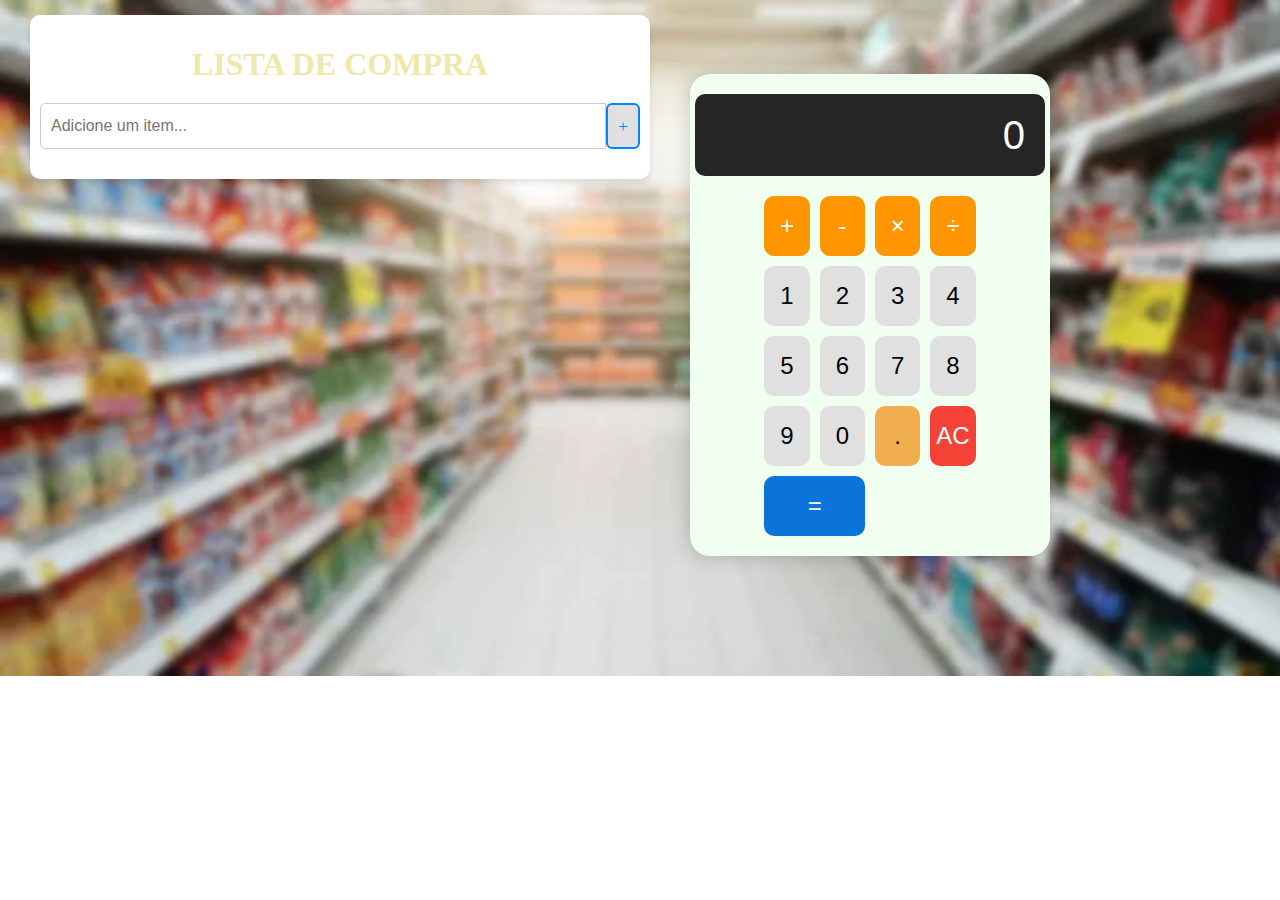
<file: lista de compras/index.html>
<!DOCTYPE html>
<html lang="en">

<head>
    <meta charset="UTF-8">
    <meta name="viewport" content="width=device-width, initial-scale=1.0">
    <title>Lista de Compras</title>
    <link rel="stylesheet" href="styles.css">

<body>
    <div class="container2">
        <div class="calculator">
            <input type="text" class="calculator-screen" id="calculator-screen" disabled>
            <div class="calculator-keys">
                <button type="button" class="operator" value="+">+</button>
                <button type="button" class="operator" value="-">-</button>
                <button type="button" class="operator" value="*">&times;</button>
                <button type="button" class="operator" value="/">&divide;</button>
                <button type="button" value="1">1</button>
                <button type="button" value="2">2</button>
                <button type="button" value="3">3</button>
                <button type="button" value="4">4</button>
                <button type="button" value="5">5</button>
                <button type="button" value="6">6</button>
                <button type="button" value="7">7</button>
                <button type="button" value="8">8</button>
                <button type="button" value="9">9</button>
                <button type="button" value="0">0</button>
                <button type="button" class="decimal" value=".">.</button>
                <button type="button" class="all-clear" value="all-clear">AC</button>
                <button type="button" class="equal-sign" value="=">=</button>
            </div>
        </div>
    </div>
    <div class="container">

        <h1>LISTA DE COMPRA</h1>

        <form id="item-form">
            <input type="text" id="item-input" placeholder="Adicione um item..." required>
            <button type="submit" class="add-btn">+</button>
            

        </form>
        <ul id="item-list"></ul>

    </div>
    <script src="script.js"></script>
</body>

</html>
</file>
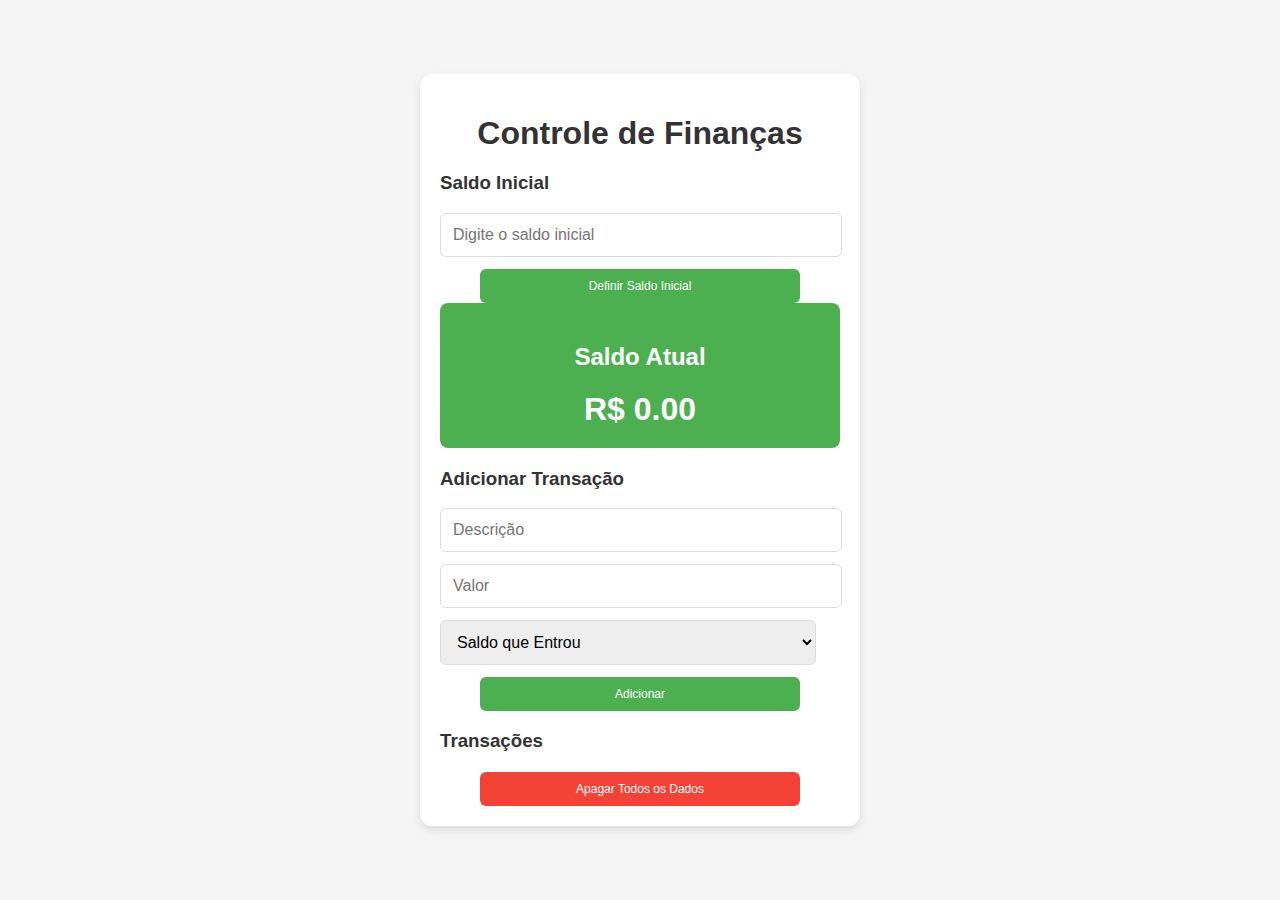
<file: projeto-controle-de-finanças/index.html>
<!DOCTYPE html>
<html lang="en">
<head>
    <meta charset="UTF-8">
    <meta name="viewport" content="width=device-width, initial-scale=1.0">
    <title>Controle de Finanças</title>
    <link rel="stylesheet" href="styles.css">
</head>
<body>
    <div class="container">
        <h1>Controle de Finanças</h1>
        <div class="initial-balance-form">
            <h3>Saldo Inicial</h3>
            <input type="number" id="initialBalance" placeholder="Digite o saldo inicial">
            <button id="setInitialBalanceBtn">Definir Saldo Inicial</button>
        </div>
        <div class="balance-card">
            <h2>Saldo Atual</h2>
            <div class="balance-amount" id="balance">R$ 0.00</div>
        </div>
        <div class="transaction-form">
            <h3>Adicionar Transação</h3>
            <input type="text" id="description" placeholder="Descrição">
            <input type="number" id="amount" placeholder="Valor">
            <select id="transactionType">
                <option value="income">Saldo que Entrou</option>
                <option value="expense">Dívida</option>
            </select>
            <button id="addTransactionBtn">Adicionar</button>
        </div>
        <div class="transactions">
            <h3>Transações</h3>
            <ul id="transactionList"></ul>
        </div>
        <button id="clearAllBtn">Apagar Todos os Dados</button>
    </div>
    <script src="script.js"></script>
</body>
</html>
</file>
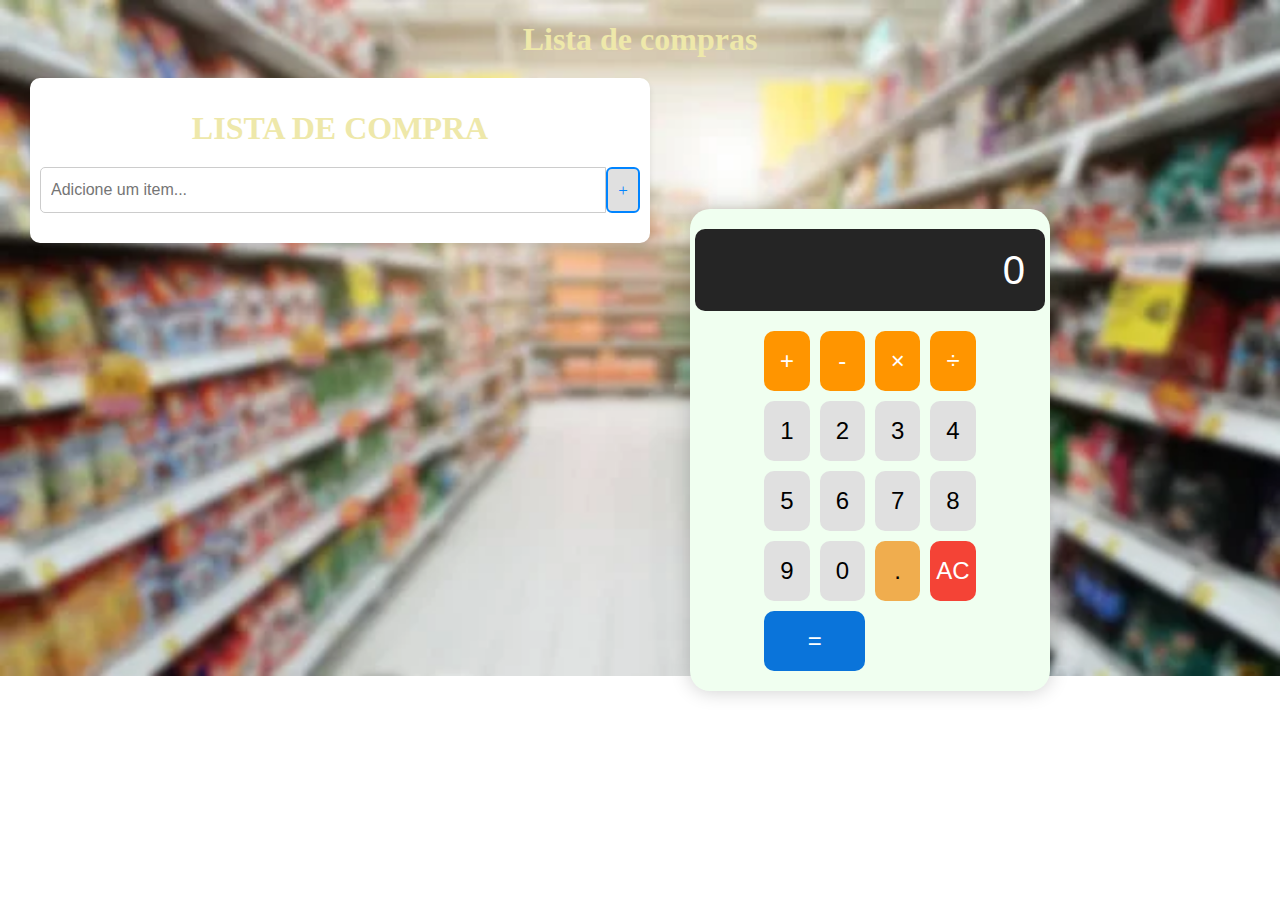
<file: projeto-git/index.html>
<!DOCTYPE html>
<html lang="en">

<head>
    <meta charset="UTF-8">
    <meta name="viewport" content="width=device-width, initial-scale=1.0">
    <title>Lista de Compras</title>
    <link rel="stylesheet" href="styles.css">

<body> 
    <h1>Lista de compras</h1>
    <div class="container-cal">
        <div class="calculator">
            <input type="text" class="calculator-screen" id="calculator-screen" disabled>
            <div class="calculator-keys">
                <button type="button" class="operator" value="+">+</button>
                <button type="button" class="operator" value="-">-</button>
                <button type="button" class="operator" value="*">&times;</button>
                <button type="button" class="operator" value="/">&divide;</button>
                <button type="button" value="1">1</button>
                <button type="button" value="2">2</button>
                <button type="button" value="3">3</button>
                <button type="button" value="4">4</button>
                <button type="button" value="5">5</button>
                <button type="button" value="6">6</button>
                <button type="button" value="7">7</button>
                <button type="button" value="8">8</button>
                <button type="button" value="9">9</button>
                <button type="button" value="0">0</button>
                <button type="button" class="decimal" value=".">.</button>
                <button type="button" class="all-clear" value="all-clear">AC</button>
                <button type="button" class="equal-sign" value="=">=</button>
            </div>
        </div>
    </div>
    <div class="container">

        <h1>LISTA DE COMPRA</h1>

        <form id="item-form">
            <input type="text" id="item-input" placeholder="Adicione um item..." required>
            <button type="submit" class="add-btn">+</button>
            

        </form>
        <ul id="item-list"></ul>

    </div>
    <script src="script.js"></script>
</body>

</html>
</file>
<file: lista de compras/styles.css>
body{
  background-image: url('./img/bg.jpg');
  background-repeat: no-repeat;
  background-size: cover;
  background-position: center top;

}
.container2 {
  position: absolute;
  top: 35%;
  right: 50px;
  transform: translate(-50%, -50%);
  transition: transform 0.3s;
  -webkit-transform: translate(-50%, -50%);
  -moz-transform: translate(-50%, -50%);
  -ms-transform: translate(-50%, -50%);
  -o-transform: translate(-50%, -50%);
}

.calculator {
  border-radius: 20px;
  box-shadow: 0px 0px 20px 0px rgba(0, 0, 0, 0.2);
  overflow: hidden;
  width: 320px;
  background-color: #f0fff0;
  padding: 20px;
  display: flex;
  flex-direction: column;
  align-items: center;
}

.calculator-screen {
  width: 100%;
  height: 80px;
  border: none;
  background-color: #252525;
  color: #fff;
  text-align: right;
  padding-right: 20px;
  padding-left: 10px;
  font-size: 2.5rem;
  border-radius: 10px;
  margin-bottom: 20px;
}

.calculator-keys {
  display: grid;
  grid-template-columns: repeat(4, 1fr);
  gap: 10px;
}

button {
  height: 60px;
  border: none;
  outline: none;
  font-size: 1.5rem;
  cursor: pointer;
  background-color: #e0e0e0;
  border-radius: 10px;
  transition: background-color 0.3s, box-shadow 0.3s;
}

button:hover {
  background-color: #f5f5dc;
}

.operator {
  background-color: #ff9500;
  color: white;
}

.operator:hover {
  background-color: #d48806;
}

.equal-sign {
  background-color: #0a74da;
  color: white;
  grid-column: span 2;
}

.equal-sign:hover {
  background-color: #084ba0;
}

.all-clear {
  background-color: #f44336;
  color: white;
}

.all-clear:hover {
  background-color: #da190b;
}

.decimal {
  background-color: #f0ad4e;
}

.decimal:hover {
  background-color: #ec971f;
}

button:active {
  box-shadow: inset 0px 0px 10px rgba(0, 0, 0, 0.2);
}


.container {
  max-width: 600px;
  position: relative;
  left: -300px;
  margin: 15px auto;
  background-color: #fff;
  padding: 10px;
  border-radius: 10px;
  box-shadow: 0 4px 6px rgba(0, 0, 0, 0.1);
  -webkit-border-radius: 10px;
  -moz-border-radius: 10px;
  -ms-border-radius: 10px;
  -o-border-radius: 10px;
}


h1 {
  text-align: center;
  color: #eee8aa;
  margin-bottom: 20px;
}

form {
  display: flex;
  margin-bottom: 20px;
}

form input[type="text"] {
  flex: 1;
  padding: 10px;
  font-size: 16px;
  border: 1px solid #ccc;
  border-radius: 5px 0 0 5px;
  outline: none;
}

form  .add-btn {
  --color: #0084ff;
  font-family: inherit;
  display: inline-block;
  width: 2em;
  height: 2.7em;
  line-height: 2.5em;
  overflow: hidden;
  cursor: pointer;
  margin:px 1;
  font-size: 17px;
  z-index: 1;
  color: var(--color);
  border: 2px solid var(--color);
  border-radius: 6px;
  position: relative;
}

.add-btn::before {
  position: absolute;
  content: "";
  background: var(--color);
  width: 150px;
  height: 200px;
  z-index: -1;
  border-radius: 50%;
}

.add-btn:hover {
  color: white;
}

.add-btn:before {
  top: 100%;
  left: 100%;
  transition: 0.3s all;
}

.add-btn:hover::before {
  top: -30px;
  left: -30px;
}


ul {
  list-style-type: none;
  padding: 0;
}

li {
  padding: 10px;
  margin-bottom: 10px;
  border-radius: 5px;
  background-color: #f8f9fa;
  display: flex;
  justify-content: space-between;
  align-items: center;
  box-shadow: 0 2px 4px rgba(0, 0, 0, 0.1);
}

.delete-btn {
  height: 20px;
  font-size: 0.8rem;
  background-color: #dc3545;
  color: #fff;
  border: none;
  padding: 5px 10px;
  border-radius: 10px;
  cursor: pointer;
  margin-left: 10px;
  transition: background-color 0.3s;
  -webkit-transition: background-color 0.3s;
  -moz-transition: background-color 0.3s;
  -ms-transition: background-color 0.3s;
  -o-transition: background-color 0.3s;
  -webkit-border-radius: 10px;
  -moz-border-radius: 10px;
  -ms-border-radius: 10px;
  -o-border-radius: 10px;
}

.delete-btn:hover {
  background-color: #c82333;
} 
.priority-btn {
  height: 20px;
  font-size: 0.8rem;
  background-color: #14d344;
  color: #fff;
  border: none;
  padding: 5px 10px;
  border-radius: 10px;
  cursor: pointer;
  margin-left: 5px;
  transition: background-color 0.3s;
  -webkit-transition: background-color 0.3s;
  -moz-transition: background-color 0.3s;
  -ms-transition: background-color 0.3s;
  -o-transition: background-color 0.3s;
  -webkit-border-radius: 10px;
  -moz-border-radius: 10px;
  -ms-border-radius: 10px;
  -o-border-radius: 10px;
}
</file>
<file: projeto-controle-de-finanças/styles.css>
body {
  font-family: 'Roboto', sans-serif;
  background-color: #f5f5f5;
  display: flex;
  justify-content: center;
  align-items: center;
  height: 100vh;
  margin: 0;
}

.container {
  background: white;
  padding: 20px;
  border-radius: 12px;
  box-shadow: 0 4px 8px rgba(0, 0, 0, 0.1);
  max-width: 400px; /* Alterado de 'width' para 'max-width' */
  margin: auto; /* Adicionado para centralizar o container */
}

h1 {
  text-align: center;
  margin-bottom: 20px;
  color: #333;
}

.balance-card {
  background: #4CAF50;
  color: white;
  padding: 20px;
  border-radius: 8px;
  margin-bottom: 20px;
  text-align: center;
}

.balance-amount {
  font-size: 2em;
  font-weight: bold;
}

.transaction-form h3, .transactions h3, .initial-balance-form h3 {
  color: #333;
}

.transaction-form input, .initial-balance-form input, .transaction-form select {
  width: calc(100% - 24px);
  padding: 12px;
  margin-bottom: 12px;
  border: 1px solid #ddd;
  border-radius: 6px;
  font-size: 16px;
}

.transaction-form button, .initial-balance-form button {
  width: 80%;
  padding: 10px;
  background: #4CAF50;
  color: white;
  border: none;
  border-radius: 6px;
  cursor: pointer;
  font-size: 12px;
  margin: 0 auto; /* Adicionado para centralizar os botões */
  display: block; /* Adicionado para que ocupem a largura especificada */
}

.transaction-form button:hover, .initial-balance-form button:hover {
  background: #45a049;
}

.transactions ul {
  list-style: none;
  padding: 0;
}

.transactions li {
  background: #fafafa;
  padding: 12px;
  border: 1px solid #ddd;
  margin-bottom: 10px;
  border-radius: 6px;
  display: flex;
  justify-content: space-between;
}

.transactions li span {
  color: #666;
}

#clearAllBtn {
  width: 80%;
  padding: 10px;
  background: #f44336;
  color: white;
  border: none;
  border-radius: 6px;
  cursor: pointer;
  font-size: 12px;
  margin: 20px auto 0; /* Alterado para centralizar e adicionar espaço no topo */
  display: block; /* Adicionado para que ocupe a largura especificada */
}

#clearAllBtn:hover {
  background: #d32f2f;
}
</file>
<file: projeto-git/styles.css>
body{
  background-image: url('./img/bg.jpg');
  background-repeat: no-repeat;
  background-size: cover;
  background-position: center top;

}
.container-cal {
  position: absolute;
  top: 50%;
  right: 50px;
  transform: translate(-50%, -50%);
  transition: transform 0.3s;
  -webkit-transform: translate(-50%, -50%);
  -moz-transform: translate(-50%, -50%);
  -ms-transform: translate(-50%, -50%);
  -o-transform: translate(-50%, -50%);
  -webkit-transition: transform 0.3s;
  -moz-transition: transform 0.3s;
  -ms-transition: transform 0.3s;
  -o-transition: transform 0.3s;
}

.calculator {
  border-radius: 20px;
  box-shadow: 0px 0px 20px 0px rgba(0, 0, 0, 0.2);
  overflow: hidden;
  width: 320px;
  background-color: #f0fff0;
  padding: 20px;
  display: flex;
  flex-direction: column;
  align-items: center;
}

.calculator-screen {
  width: 100%;
  height: 80px;
  border: none;
  background-color: #252525;
  color: #fff;
  text-align: right;
  padding-right: 20px;
  padding-left: 10px;
  font-size: 2.5rem;
  border-radius: 10px;
  margin-bottom: 20px;
}

.calculator-keys {
  display: grid;
  grid-template-columns: repeat(4, 1fr);
  gap: 10px;
}

button {
  height: 60px;
  border: none;
  outline: none;
  font-size: 1.5rem;
  cursor: pointer;
  background-color: #e0e0e0;
  border-radius: 10px;
  transition: background-color 0.3s, box-shadow 0.3s;
}

button:hover {
  background-color: #f5f5dc;
}

.operator {
  background-color: #ff9500;
  color: white;
}

.operator:hover {
  background-color: #d48806;
}

.equal-sign {
  background-color: #0a74da;
  color: white;
  grid-column: span 2;
}

.equal-sign:hover {
  background-color: #084ba0;
}

.all-clear {
  background-color: #f44336;
  color: white;
}

.all-clear:hover {
  background-color: #da190b;
}

.decimal {
  background-color: #f0ad4e;
}

.decimal:hover {
  background-color: #ec971f;
}

button:active {
  box-shadow: inset 0px 0px 10px rgba(0, 0, 0, 0.2);
}


.container {
  max-width: 600px;
  position: relative;
  left: -300px;
  margin: 15px auto;
  background-color: #fff;
  padding: 10px;
  border-radius: 10px;
  box-shadow: 0 4px 6px rgba(0, 0, 0, 0.1);
  -webkit-border-radius: 10px;
  -moz-border-radius: 10px;
  -ms-border-radius: 10px;
  -o-border-radius: 10px;
}


h1 {
  text-align: center;
  color: #eee8aa;
  margin-bottom: 20px;
}

form {
  display: flex;
  margin-bottom: 20px;
}

form input[type="text"] {
  flex: 1;
  padding: 10px;
  font-size: 16px;
  border: 1px solid #ccc;
  border-radius: 5px 0 0 5px;
  outline: none;
}

form  .add-btn {
  --color: #0084ff;
  font-family: inherit;
  display: inline-block;
  width: 2em;
  height: 2.7em;
  line-height: 2.5em;
  overflow: hidden;
  cursor: pointer;
  margin:px 1;
  font-size: 17px;
  z-index: 1;
  color: var(--color);
  border: 2px solid var(--color);
  border-radius: 6px;
  position: relative;
}

.add-btn::before {
  position: absolute;
  content: "";
  background: var(--color);
  width: 150px;
  height: 200px;
  z-index: -1;
  border-radius: 50%;
}

.add-btn:hover {
  color: white;
}

.add-btn:before {
  top: 100%;
  left: 100%;
  transition: 0.3s all;
}

.add-btn:hover::before {
  top: -30px;
  left: -30px;
}


ul {
  list-style-type: none;
  padding: 0;
}

li {
  padding: 10px;
  margin-bottom: 10px;
  border-radius: 5px;
  background-color: #f8f9fa;
  display: flex;
  justify-content: space-between;
  align-items: center;
  box-shadow: 0 2px 4px rgba(0, 0, 0, 0.1);
}

.delete-btn {
  height: 20px;
  font-size: 0.8rem;
  background-color: #dc3545;
  color: #fff;
  border: none;
  padding: 5px 10px;
  border-radius: 10px;
  cursor: pointer;
  margin-left: 10px;
  transition: background-color 0.3s;
  -webkit-transition: background-color 0.3s;
  -moz-transition: background-color 0.3s;
  -ms-transition: background-color 0.3s;
  -o-transition: background-color 0.3s;
  -webkit-border-radius: 10px;
  -moz-border-radius: 10px;
  -ms-border-radius: 10px;
  -o-border-radius: 10px;
}

.delete-btn:hover {
  background-color: #c82333;
} 
.priority-btn {
  height: 20px;
  font-size: 0.8rem;
  background-color: #14d344;
  color: #fff;
  border: none;
  padding: 5px 10px;
  border-radius: 10px;
  cursor: pointer;
  margin-left: 5px;
  transition: background-color 0.3s;
  -webkit-transition: background-color 0.3s;
  -moz-transition: background-color 0.3s;
  -ms-transition: background-color 0.3s;
  -o-transition: background-color 0.3s;
  -webkit-border-radius: 10px;
  -moz-border-radius: 10px;
  -ms-border-radius: 10px;
  -o-border-radius: 10px;
}
</file>
